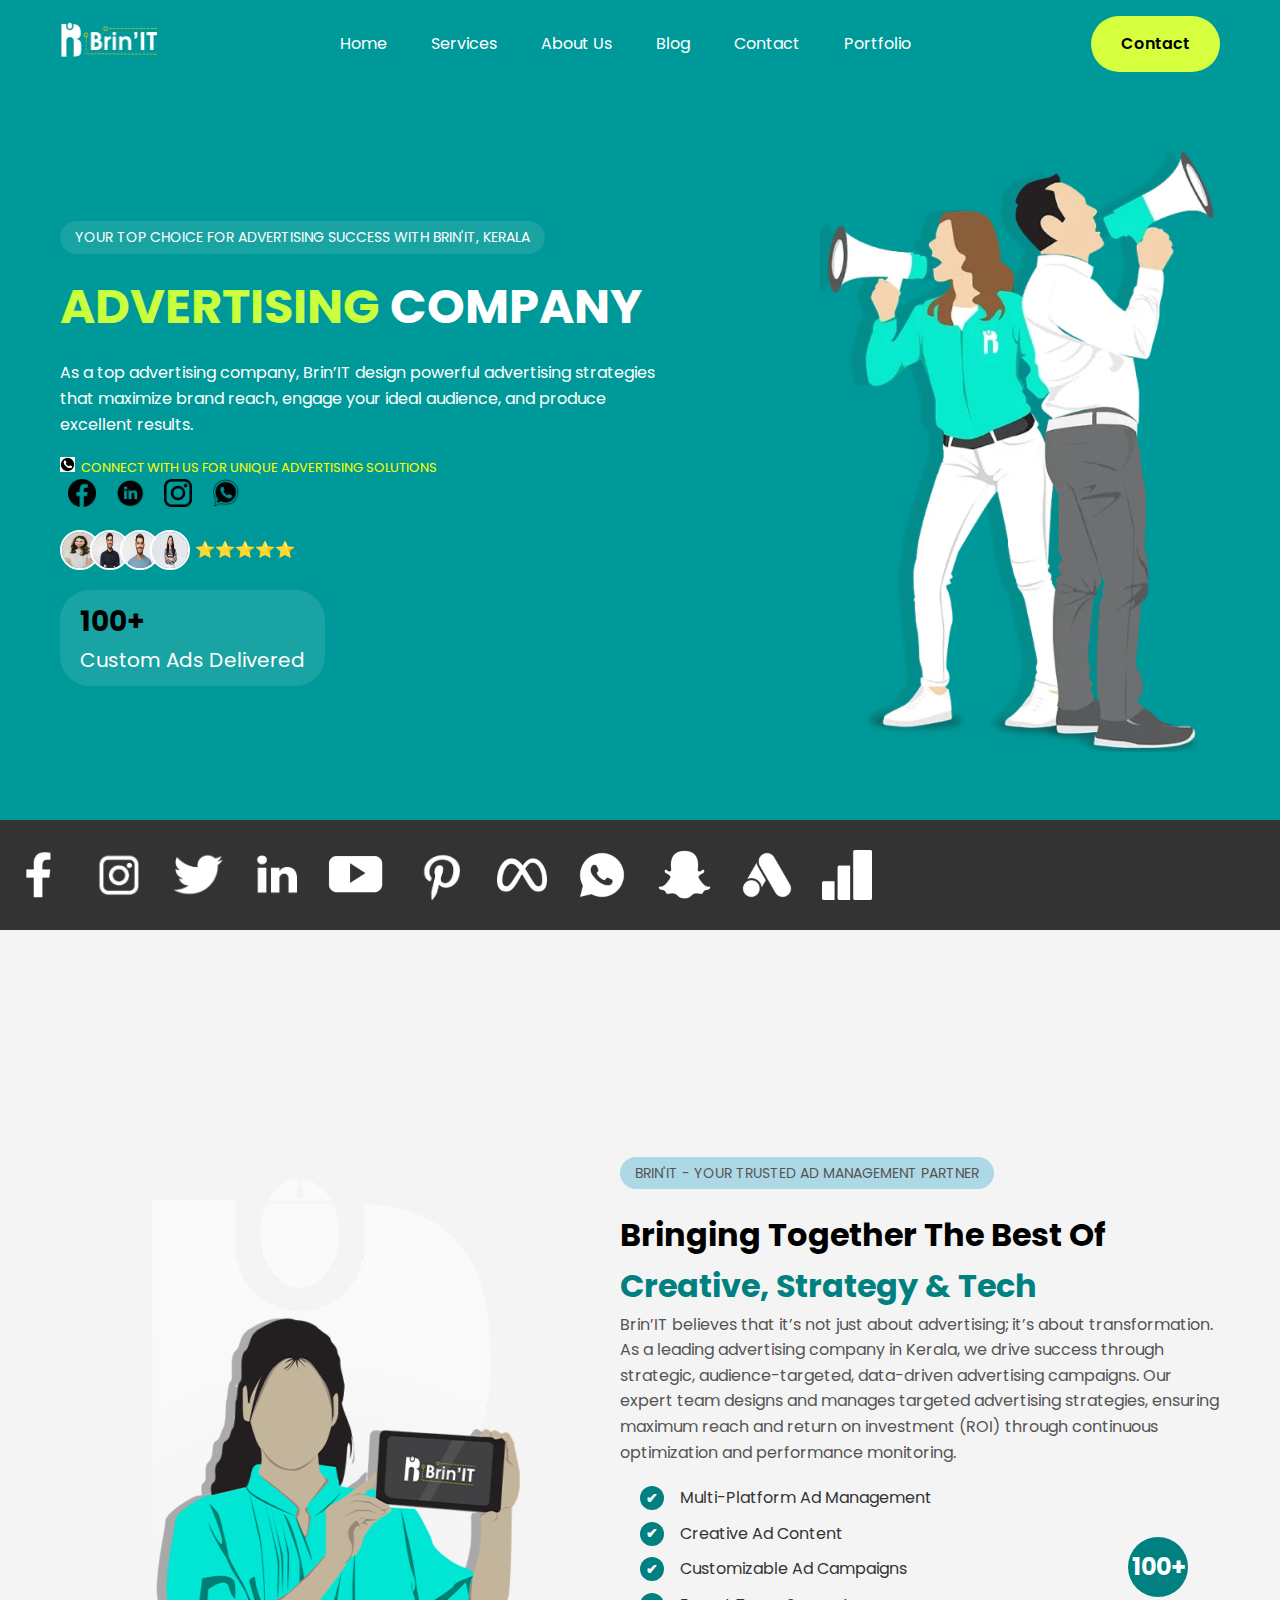
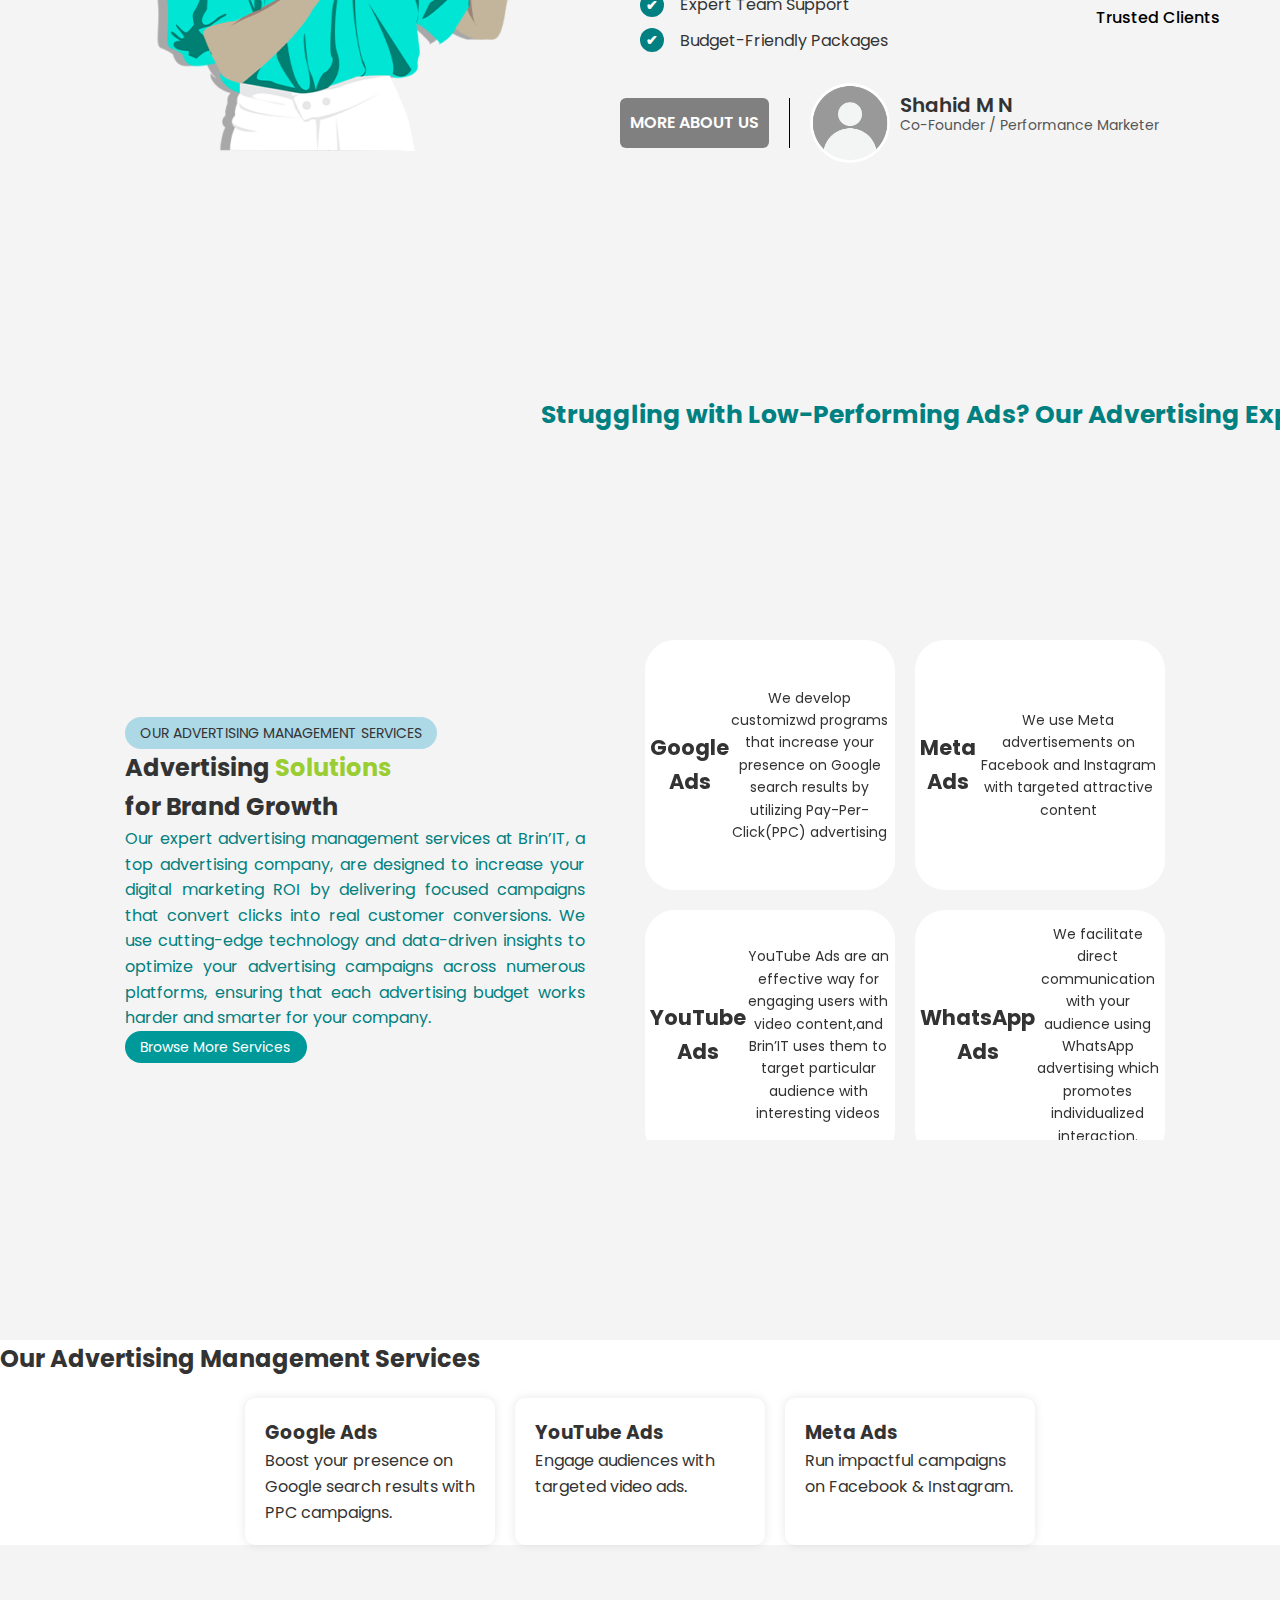
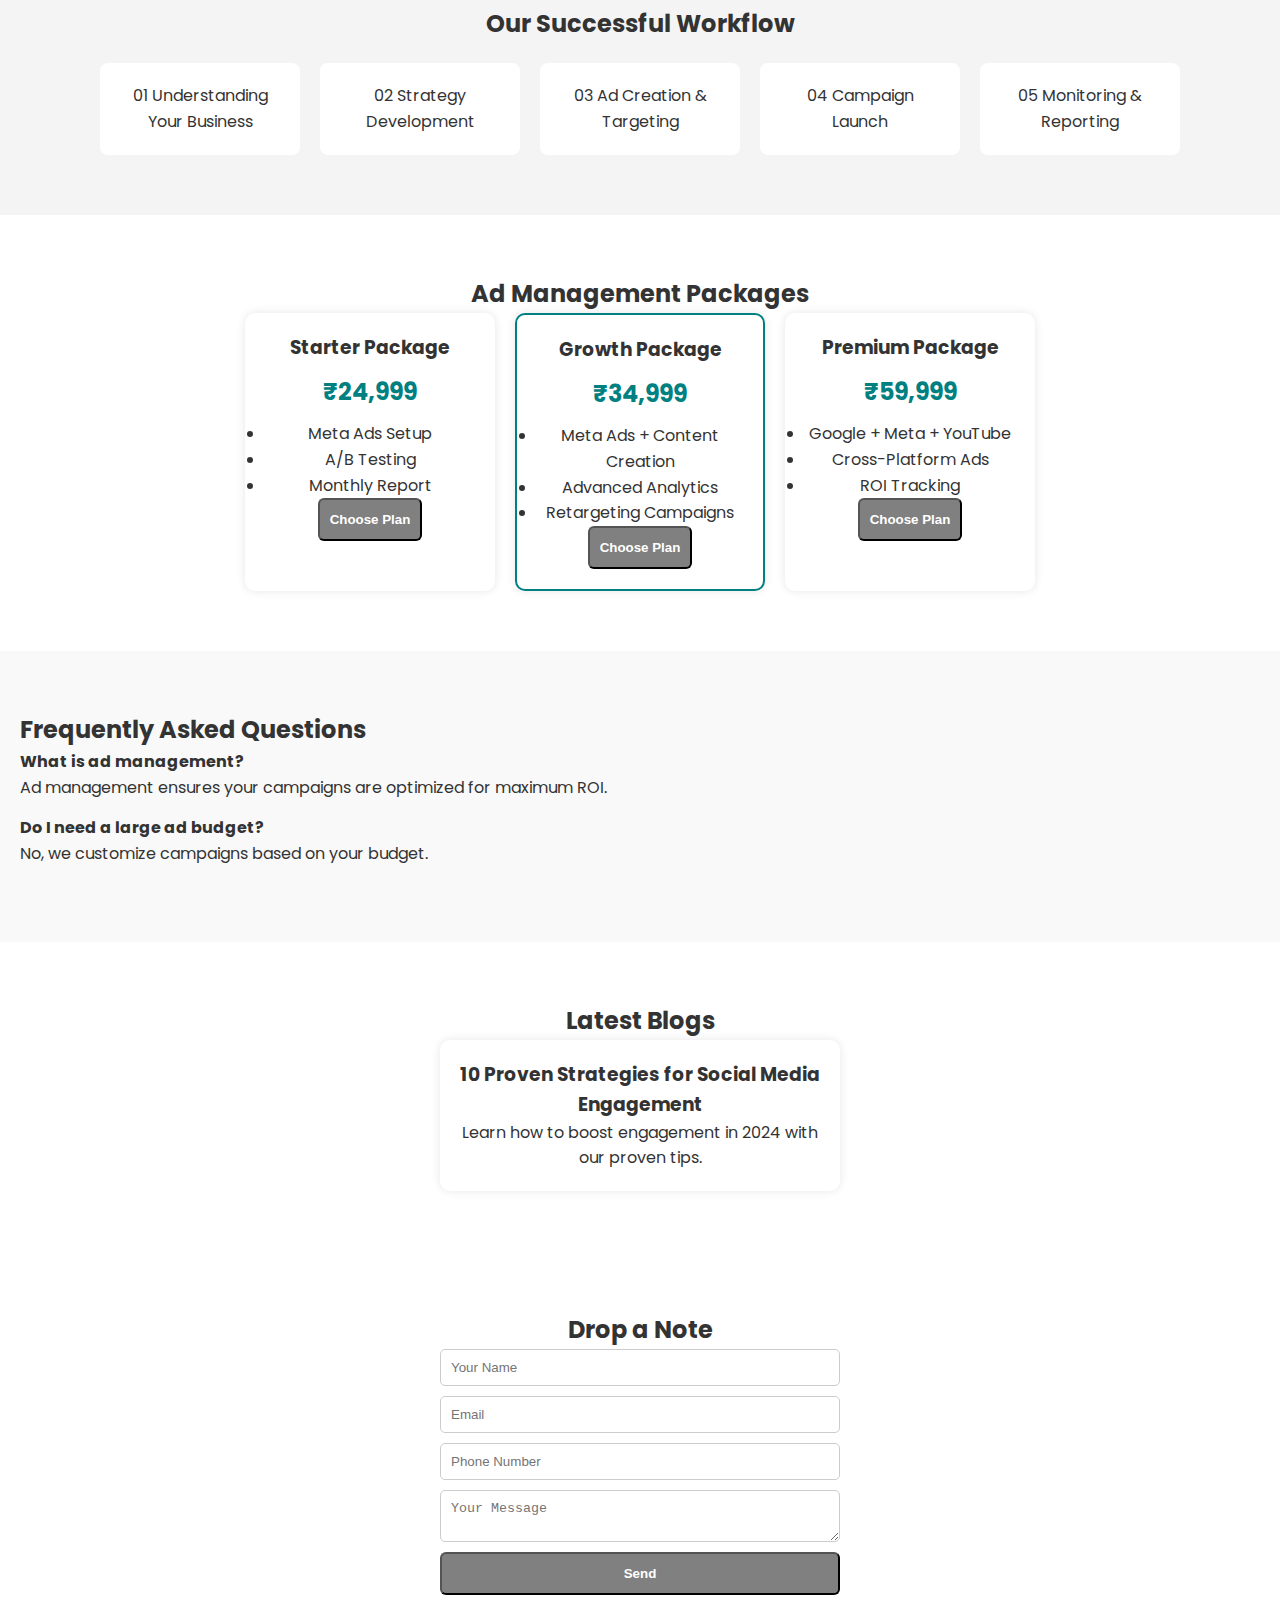
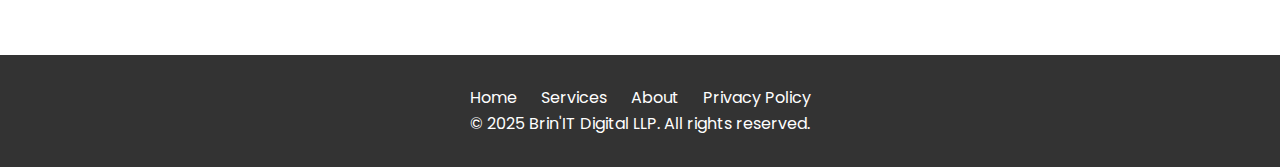
<file: index.html>
<!DOCTYPE html>
<html lang="en">
<head>
  <meta charset="UTF-8">
  <meta name="viewport" content="width=device-width, initial-scale=1.0">
  <title>Brin'IT - Top Advertising Company in Kerala</title>
  <link rel="stylesheet" href="add.css">
  <link href="https://fonts.googleapis.com/css2?family=Poppins:wght@300;400;600;700&display=swap" rel="stylesheet">
  <link rel="icon" href="images/site-icon.png">
</head>
<body>

  <!-- HEADER -->
<header class="header">
  <div class="logo">
    <img src="images/brinit.png" alt="BrinIT Logo">
  </div>
  <nav class="nav">
    <a href="#">Home</a>
    <a href="#">Services</a>
    <a href="#">About Us</a>
    <a href="#">Blog</a>
    <a href="#">Contact</a>
    <a href="#">Portfolio</a>
    </nav> <a href="#" class="btn-contact" style="color: black;">Contact</a>
</header>

<!-- HERO SECTION -->
<section class="hero">
  <div class="hero-content">
    <p class="sub-heading">YOUR TOP CHOICE FOR ADVERTISING SUCCESS WITH BRIN'IT, KERALA</p>
    <h1><span>ADVERTISING</span> COMPANY</h1>
    <p class="description">
      As a top advertising company, Brin’IT design powerful advertising strategies 
      that maximize brand reach, engage your ideal audience, and produce excellent results.
    </p>
<p class="phone"><img src="/images/phone.png" alt="phone-icon"  style="height: 15px;"> &nbsp;CONNECT WITH US FOR UNIQUE ADVERTISING SOLUTIONS</p>

    <div class="social-icons">
      <a href="#"><img src="images/facebook.png" alt="Facebook"></a>
      <a href="#"><img src="images/linkedin.png" alt="LinkedIn"></a>
      <a href="#"><img src="images/insta.png" alt="Instagram"></a>
      <a href="#"><img src="images/whatsapp.png" alt="WhatsApp"></a>
    </div>

    <div class="team">
      <img src="images/user1.jfif" alt="User">
      <img src="images/user2.jpg" alt="User">
      <img src="images/user3.jpg" alt="User">
      <img src="images/user4.jpg" alt="User">
      <p class="rating">⭐⭐⭐⭐⭐</p>
    </div>
  
  <div class="stats" >
    <span style="color: black;">100+</span>
    <p>Custom Ads Delivered</p>
  </div>
  </div>

  <div class="hero-image">
    <img src="images/banner.webp" alt="People with megaphones">
  </div>
</section>

<!-- MOVING ICONS SECTION -->
<section class="moving-icons">
  <div class="icons-slider">
    <div class="right-section10"></div>
    <img src="images/facebook.webp" alt="Facebook">
    <img src="images/Instagram.webp" alt="Instagram">
    <img src="images/Twitter.webp" alt="Twitter">
    <img src="images/linkedin.webp" alt="LinkedIn">
    <img src="images/you-tube.webp" alt="YouTube">
    <img src="images/pinterst.webp" alt="Pinterest">
     <img src="images/meta.webp" alt="meta">
     <img src="images/whatsapp.webp" alt="meta">
     <img src="images/snapchat.webp" alt="meta">
      <img src="images/google.webp" alt="meta">
       <img src="images/google-analytics.webp" alt="meta">
      
   
  </div>
</div>
</section> 


<!-- IMAGE + CONTENT SECTION -->
<section class="image-content">
  <div class="container">
    <!-- Left Side Image -->
    <div class="img-box">
      <img src="images/About-us.png" alt="Advertising Team">
    </div>

    <!-- Right Side Content -->
    <div class="content-box">
      <p  class="content">BRIN'IT - YOUR TRUSTED AD MANAGEMENT PARTNER</p>
      <h2>Bringing Together The Best Of </h2>
      <h2 class="content-box1">Creative, Strategy & Tech</h2>
      <p>
        Brin’IT believes that it’s not just about advertising; it’s about transformation. As a leading advertising company in Kerala, we drive success through strategic, audience-targeted, data-driven advertising campaigns. Our expert team designs and manages targeted advertising strategies, ensuring maximum reach and return on investment (ROI) through continuous optimization and performance monitoring. 
      </p>
<div class="list-with-btn">
  <ul class="custom-list">
    <li>Multi-Platform Ad Management</li>
    <li>Creative Ad Content</li>
   <li> Customizable Ad Campaigns</li>
    <li>Expert Team Support</li>
    <li>Budget-Friendly Packages</li>
  </ul>

  <!-- Rounded Button -->
   <div class="circle-btn-wrapper">
  <div class="circle-btn">
    <span>100+</span>
</div>
<h4 class="circle-text">Trusted Clients</h4>
</div>
</div>


 <div class="about-wrapper">
  <a href="#contact" class="btn-primary">MORE ABOUT US</a> 

  <div class="separator"></div>

  <div class="profile">
    <img src="images/profile.webp" alt="Profile Picture" class="profile-pic" />
    
    <div class="profile-info">
      <span class="profile-name">Shahid M N</span>
      <p class="profile-role">Co-Founder / Performance Marketer</p>
    </div>
  </div>
</div>
</div>
    </div>
  </div>
</section>





<!-- 
 <marquee behavior="scroll" direction="left" scrollamount="6" style="color:teal;  padding:10px;font-weight: bold;font-size: 25px;"  >
   Struggling with Low-Perfoming Ads? Our Advertising Experts Fix That!
</marquee> -->

<div class="right">
 <div class="right-section">
    <div class="marquee">
      Struggling with Low-Performing Ads? Our Advertising Experts Fix That!
    </div>
  </div>
  </div> 


<div class="flip">
<section class="flip-section">
  <div class="container">
    <!-- Left Content -->
    <div class="left-content">
      <p class="content0">OUR ADVERTISING MANAGEMENT SERVICES</p>
      <h2 >Advertising <span style="color:yellowgreen;" >Solutions</span>
</h2>
<h2>for Brand Growth</h2>
      <p style="text-align: justify; color:teal;">Our expert advertising management services at Brin’IT, a top advertising company, are designed to increase your digital marketing ROI by delivering focused campaigns that convert clicks into real customer conversions. We use cutting-edge technology and data-driven 
        insights to optimize your advertising campaigns across numerous platforms, ensuring that each advertising budget works 
        harder and smarter for your company.</p>
        <p class="content1" >Browse More Services</p>
    </div>

    <!-- Right Boxes -->
    <div class="right-boxes">
      <div class="flip-box">
        <div class="flip-box-inner">
          <div class="flip-box-front"><h2>Google Ads</h2>
            We develop customizwd programs that increase your presence
              on Google search results by utilizing Pay-Per-Click(PPC) advertising
            
          </div>
          <div class="flip-box-back"><h2>Google Ads</h2>We develop customizwd programs that increase your presence
              on Google search results by utilizing Pay-Per-Click(PPC) advertising
            </p></div>
        </div>
      </div>

      <div class="flip-box">
        <div class="flip-box-inner">
          <div class="flip-box-front"><h2>Meta Ads</h2>We use Meta advertisements on Facebook and Instagram with targeted attractive content</div>
          <div class="flip-box-back"><h2>Meta Ads</h2>We use Meta advertisements on Facebook and Instagram with targeted attractive content to increase brand visibility,drive conversions and generate leads</div>
        </div>
      </div>

      <div class="flip-box">
        <div class="flip-box-inner">

          <div class="flip-box-front"><h2>YouTube Ads</h2>YouTube Ads are an effective way for engaging users with video content,and Brin’IT uses them to target particular audience with interesting videos</div>
          <div class="flip-box-back"><h2>YouTube Ads</h2>YouTube Ads are an effective way for engaging users with video content,and Brin’IT uses them to target particular audience with interesting videos</div>
        </div>
      </div>

      <div class="flip-box">
        <div class="flip-box-inner">
          <div class="flip-box-front"><h2>WhatsApp Ads</h2>We facilitate direct communication with your audience using WhatsApp advertising which promotes individualized interaction.</div>
          <div class="flip-box-back"><h2>WhatsApp Ads</h2>We facilitate direct communication with your audience using WhatsApp advertising which promotes individualized interaction.</div>
        </div>
      </div>
<div class="flip-box">
        <div class="flip-box-inner">
          <div class="flip-box-front"><h2>PPC Advertising</h2>PPC guarantees that your budget is used effectively because you only pay when someone clicks on your advertisement.We create data-driven PPC campaigns.</div>
          <div class="flip-box-back"><h2>PPC Advertising</h2>PPC guarantees that your budget is used effectively because you only pay when someone clicks on your advertisement.We create data-driven PPC campaigns.</div>
        </div>
      </div>

      <div class="flip-box">
        <div class="flip-box-inner">
          <div class="flip-box-front"><h2>Ad Copy and Creative Design</h2>To attract your audience and increase conversions across all platforms,we ceate engaging languages and appealing images.</div>
          <div class="flip-box-back"><h2>Ad Copy and Creative Design</h2>To attract your audience and increase conversions across all platforms,we ceate engaging languages and appealing images.</div>
        </div>
      </div>

      
      <div class="flip-box">
        <div class="flip-box-inner">
          <div class="flip-box-front"><h2>Likedin Ads</h2>We use Linkedin Ads to connect with professionals,improve brand authority and produce high-qaulity B2B leads via customized campaings.</div>
          <div class="flip-box-back"><h2>Likedin Ads</h2>We use Linkedin Ads to connect with professionals,improve brand authority and produce high-qaulity B2B leads via customized campaings.</div>
        </div>
      </div>

      
      <div class="flip-box">
        <div class="flip-box-inner">
          <div class="flip-box-front"><h2>Display Advertising & Banner Ads</h2>Brin’IT dsigns attractive display and banner ads to increase visibility for brands,generate conversions, and convey clear, effective messages.</div>
          <div class="flip-box-back"><h2>Display Advertising & Banner Ads</h2>Brin’IT dsigns attractive display and banner ads to increase visibility for brands,generate conversions, and convey clear, effective messages.</div>
      </div>

</section>
</div>

<!-- next section -->

<!-- MAIN HEAD SECTION: BRANDS WE WORK WITH -->

 <!-- <div class="right">

<section class="brands-section container">
  <div class="brands-logos">
    <h2 style="color:teal">Center Content</h2>
    <p>Brin’IT, Kerala’s No.1 advertising company, is trusted by top brands to deliver amazing results. From expanding reach to creating authentic connections, we prioritize our clients’ success every step of the way. Become part of our growing network of satisfied clients and use our powerful advertising solutions!.</p>
  </div>

  <div class="right-section">
    <div class="marquee">
      Struggling with Low-Performing Ads? Our Advertising Experts Fix That!
    </div>
  </div>
</section>
</div> -->







<div>
  <!-- SERVICES -->
  <section id="services" class="services">
    <h2>Our Advertising Management Services</h2>
    <div class="service-grid">
      <div class="service-box">
        <h3>Google Ads</h3>
        <p>Boost your presence on Google search results with PPC campaigns.</p>
      </div>
      <div class="service-box">
        <h3>YouTube Ads</h3>
        <p>Engage audiences with targeted video ads.</p>
      </div>
      <div class="service-box">
        <h3>Meta Ads</h3>
        <p>Run impactful campaigns on Facebook & Instagram.</p>
      </div>
    </div>
  </section>
  </div>
  

  <!-- WORKFLOW -->
  <section id="workflow" class="workflow">
    <h2>Our Successful Workflow</h2>
    <div class="steps">
      <div class="step"><span>01</span> Understanding Your Business</div>
      <div class="step"><span>02</span> Strategy Development</div>
      <div class="step"><span>03</span> Ad Creation & Targeting</div>
      <div class="step"><span>04</span> Campaign Launch</div>
      <div class="step"><span>05</span> Monitoring & Reporting</div>
    </div>
  </section>

  <!-- PRICING -->
  <section id="pricing" class="pricing">
    <h2>Ad Management Packages</h2>
    <div class="pricing-grid">
      <div class="plan">
        <h3>Starter Package</h3>
        <p class="price">₹24,999</p>
        <ul>
          <li>Meta Ads Setup</li>
          <li>A/B Testing</li>
          <li>Monthly Report</li>
        </ul>
        <button class="btn-primary">Choose Plan</button>
      </div>
      <div class="plan featured">
        <h3>Growth Package</h3>
        <p class="price">₹34,999</p>
        <ul>
          <li>Meta Ads + Content Creation</li>
          <li>Advanced Analytics</li>
          <li>Retargeting Campaigns</li>
        </ul>
        <button class="btn-primary">Choose Plan</button>
      </div>
      <div class="plan">
        <h3>Premium Package</h3>
        <p class="price">₹59,999</p>
        <ul>
          <li>Google + Meta + YouTube</li>
          <li>Cross-Platform Ads</li>
          <li>ROI Tracking</li>
        </ul>
        <button class="btn-primary">Choose Plan</button>
      </div>
    </div>
  </section>

  <!-- FAQ -->
  <section id="faq" class="faq">
    <h2>Frequently Asked Questions</h2>
    <div class="faq-item">
      <h4>What is ad management?</h4>
      <p>Ad management ensures your campaigns are optimized for maximum ROI.</p>
    </div>
    <div class="faq-item">
      <h4>Do I need a large ad budget?</h4>
      <p>No, we customize campaigns based on your budget.</p>
    </div>
  </section>

  <!-- BLOG -->
  <section class="blog">
    <h2>Latest Blogs</h2>
    <div class="blog-grid">
      <div class="blog-card">
        <h3>10 Proven Strategies for Social Media Engagement</h3>
        <p>Learn how to boost engagement in 2024 with our proven tips.</p>
      </div>
    </div>
  </section>

  <!-- CONTACT -->
  <section id="contact" class="contact">
    <h2>Drop a Note</h2>
    <form>
      <input type="text" placeholder="Your Name" required>
      <input type="email" placeholder="Email" required>
      <input type="text" placeholder="Phone Number">
      <textarea placeholder="Your Message"></textarea>
      <button type="submit" class="btn-primary">Send</button>
    </form>
  </section>

  <!-- FOOTER -->
  <footer class="footer">
    <div class="footer-links">
      <a href="#">Home</a>
      <a href="#">Services</a>
      <a href="#">About</a>
      <a href="#">Privacy Policy</a>
    </div>
    <p>© 2025 Brin'IT Digital LLP. All rights reserved.</p>
  </footer>

</body>
</html>
</file>
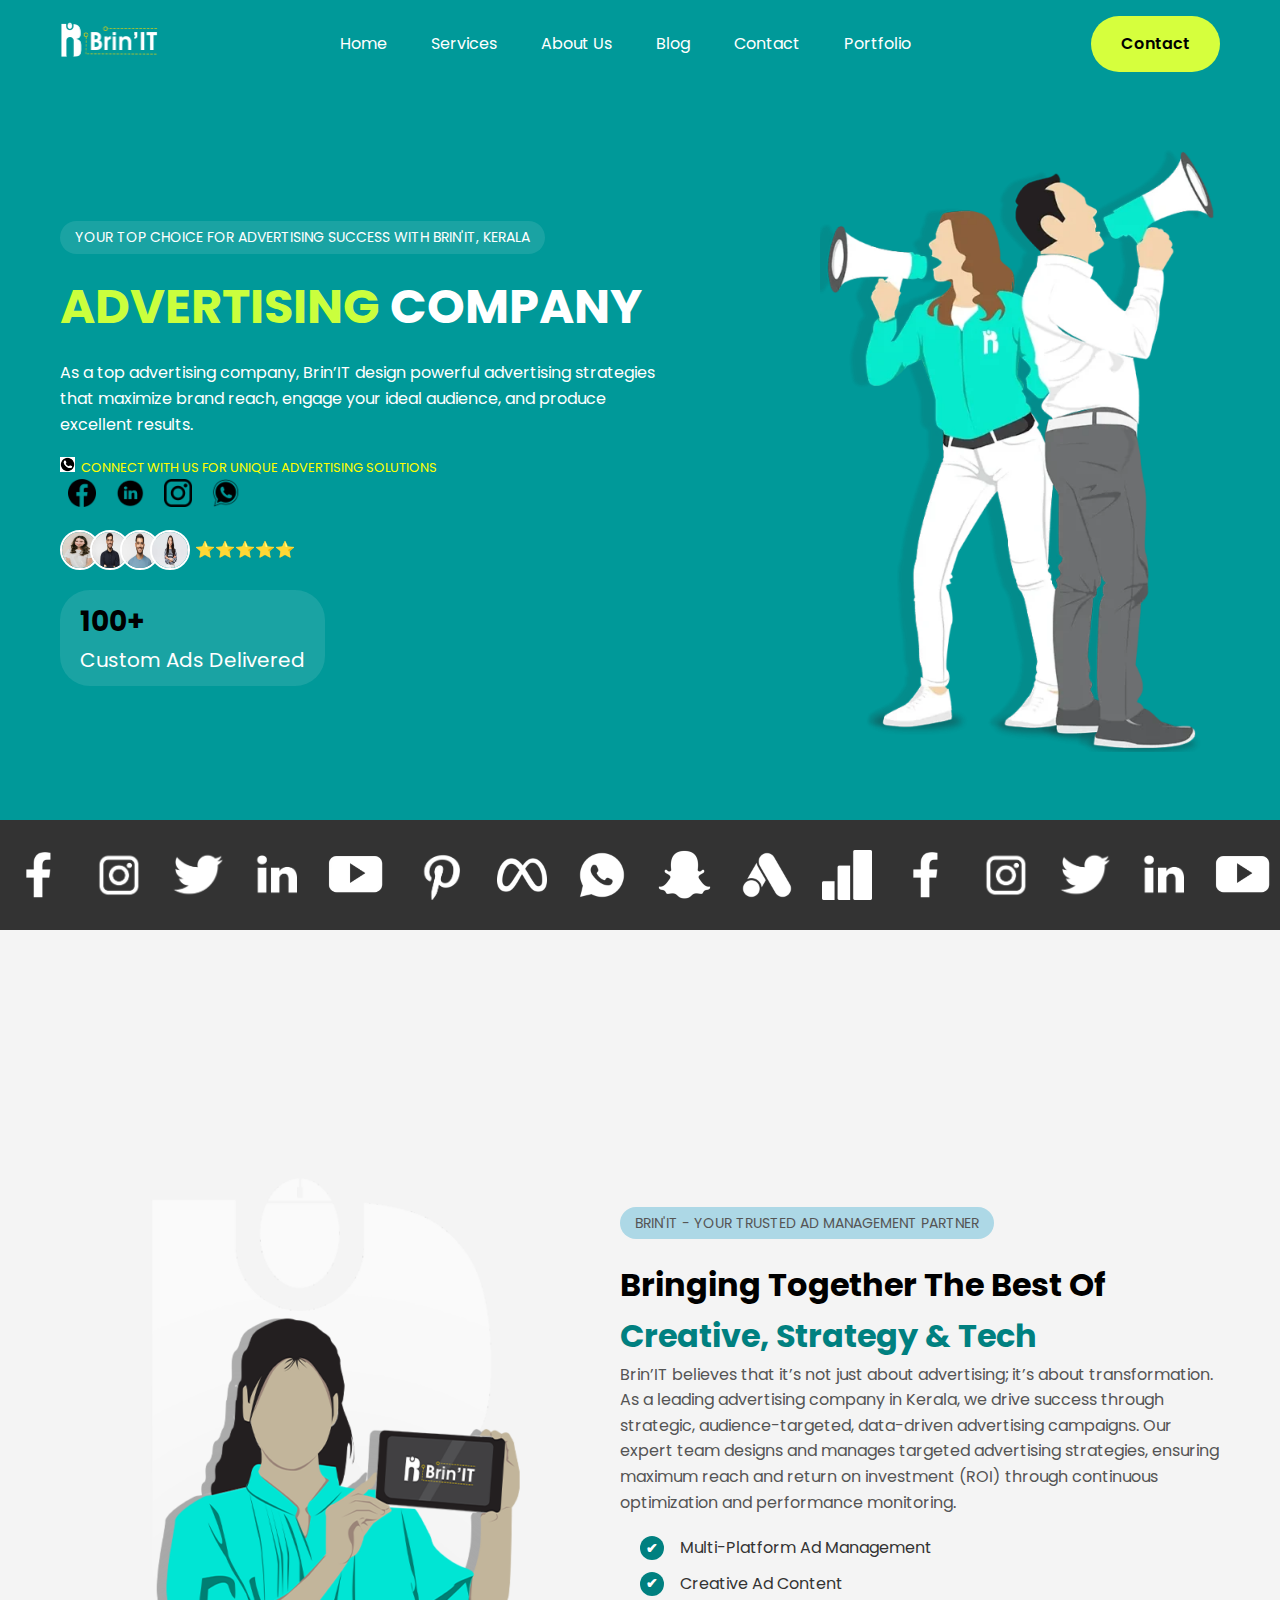
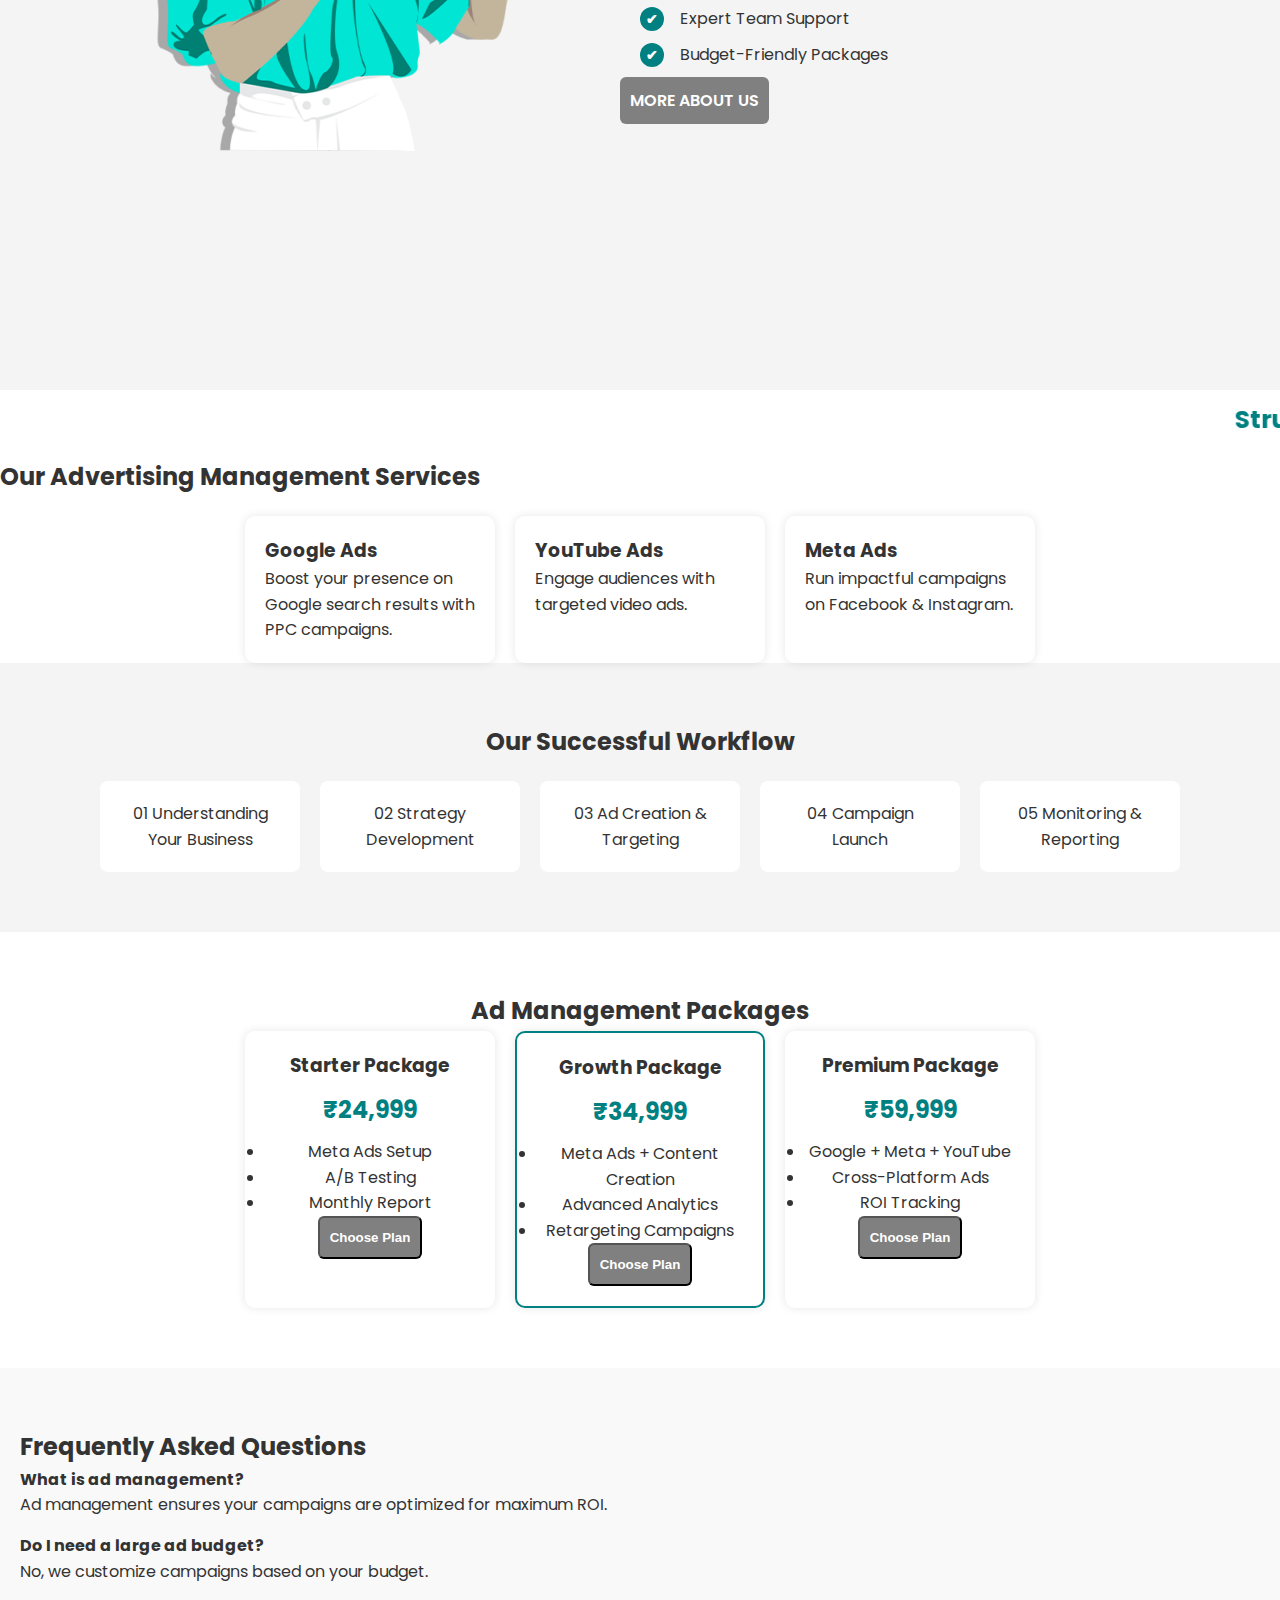
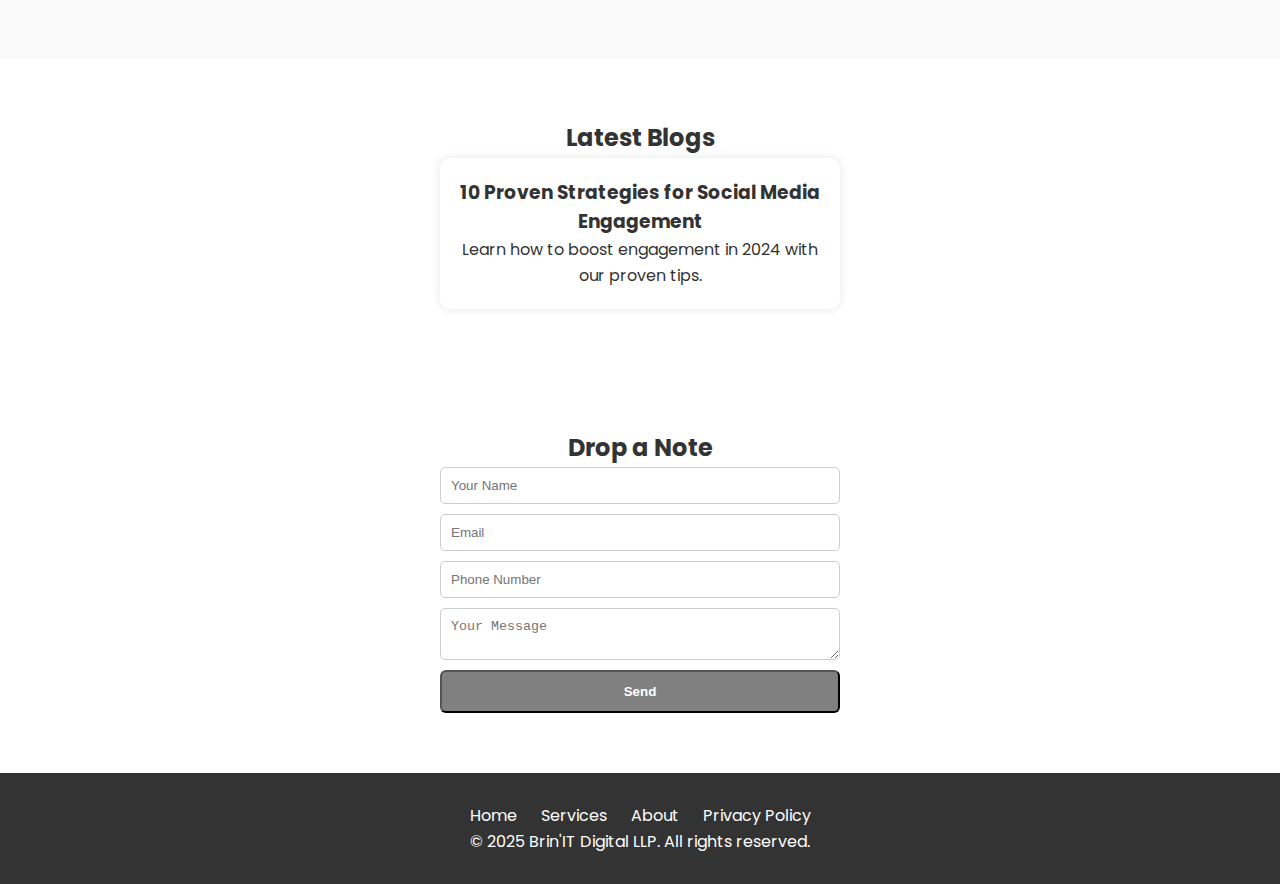
<file: ad-management.html>
<!DOCTYPE html>
<html lang="en">
<head>
  <meta charset="UTF-8">
  <meta name="viewport" content="width=device-width, initial-scale=1.0">
  <title>Brin'IT - Top Advertising Company in Kerala</title>
  <link rel="stylesheet" href="add.css">
  <link href="https://fonts.googleapis.com/css2?family=Poppins:wght@300;400;600;700&display=swap" rel="stylesheet">
  <link rel="icon" href="images/site-icon.png">
</head>
<body>

  <!-- HEADER -->
<header class="header">
  <div class="logo">
    <img src="images/brinit.png" alt="BrinIT Logo">
  </div>
  <nav class="nav">
    <a href="#">Home</a>
    <a href="#">Services</a>
    <a href="#">About Us</a>
    <a href="#">Blog</a>
    <a href="#">Contact</a>
    <a href="#">Portfolio</a>
    </nav> <a href="#" class="btn-contact" style="color: black;">Contact</a>
</header>

<!-- HERO SECTION -->
<section class="hero">
  <div class="hero-content">
    <p class="sub-heading">YOUR TOP CHOICE FOR ADVERTISING SUCCESS WITH BRIN'IT, KERALA</p>
    <h1><span>ADVERTISING</span> COMPANY</h1>
    <p class="description">
      As a top advertising company, Brin’IT design powerful advertising strategies 
      that maximize brand reach, engage your ideal audience, and produce excellent results.
    </p>
<p class="phone"><img src="/images/phone.png" alt="phone-icon"  style="height: 15px;"> &nbsp;CONNECT WITH US FOR UNIQUE ADVERTISING SOLUTIONS</p>

    <div class="social-icons">
      <a href="#"><img src="images/facebook.png" alt="Facebook"></a>
      <a href="#"><img src="images/linkedin.png" alt="LinkedIn"></a>
      <a href="#"><img src="images/insta.png" alt="Instagram"></a>
      <a href="#"><img src="images/whatsapp.png" alt="WhatsApp"></a>
    </div>

    <div class="team">
      <img src="images/user1.jfif" alt="User">
      <img src="images/user2.jpg" alt="User">
      <img src="images/user3.jpg" alt="User">
      <img src="images/user4.jpg" alt="User">
      <p class="rating">⭐⭐⭐⭐⭐</p>
    </div>
  
  <div class="stats" >
    <span style="color: black;">100+</span>
    <p>Custom Ads Delivered</p>
  </div>
  </div>

  <div class="hero-image">
    <img src="images/banner.webp" alt="People with megaphones">
  </div>
</section>

<!-- MOVING ICONS SECTION -->
<section class="moving-icons">
  <div class="icons-slider">
    <img src="images/facebook.webp" alt="Facebook">
    <img src="images/Instagram.webp" alt="Instagram">
    <img src="images/Twitter.webp" alt="Twitter">
    <img src="images/linkedin.webp" alt="LinkedIn">
    <img src="images/you-tube.webp" alt="YouTube">
    <img src="images/pinterst.webp" alt="Pinterest">
     <img src="images/meta.webp" alt="meta">
     <img src="images/whatsapp.webp" alt="meta">
     <img src="images/snapchat.webp" alt="meta">
      <img src="images/google.webp" alt="meta">
       <img src="images/google-analytics.webp" alt="meta">
      
    <!-- duplicate for smooth loop -->
    <img src="images/facebook.webp" alt="Facebook">
    <img src="images/Instagram.webp" alt="Instagram">
    <img src="images/Twitter.webp" alt="Twitter">
    <img src="images/linkedin.webp" alt="LinkedIn">
    <img src="images/you-tube.webp" alt="YouTube">
    <img src="images/pinterst.webp" alt="Pinterest">
     <img src="images/meta.webp" alt="meta">
     <img src="images/whatsapp.webp" alt="meta">
     <img src="images/snapchat.webp" alt="meta">
      <img src="images/google.webp" alt="meta">
        <img src="images/google-analytics.webp" alt="meta">
      
  </div>
</section> 


<!-- IMAGE + CONTENT SECTION -->
<section class="image-content">
  <div class="container">
    <!-- Left Side Image -->
    <div class="img-box">
      <img src="images/About-us.png" alt="Advertising Team">
    </div>

    <!-- Right Side Content -->
    <div class="content-box">
      <p  class="content">BRIN'IT - YOUR TRUSTED AD MANAGEMENT PARTNER</p>
      <h2>Bringing Together The Best Of </h2>
      <h2 class="content-box1">Creative, Strategy & Tech</h2>
      <p>
        Brin’IT believes that it’s not just about advertising; it’s about transformation. As a leading advertising company in Kerala, we drive success through strategic, audience-targeted, data-driven advertising campaigns. Our expert team designs and manages targeted advertising strategies, ensuring maximum reach and return on investment (ROI) through continuous optimization and performance monitoring. 
      </p>
<ul class="custom-list">
  <li>Multi-Platform Ad Management</li>
  <li>Creative Ad Content</li>
  <li>Expert Team Support</li>
  <li>Budget-Friendly Packages</li>
</ul>

  
      <a href="#contact" class="btn-primary">MORE ABOUT US</a>
    </div>
  </div>
</section>

<marquee behavior="scroll" direction="left" scrollamount="6" style="color:teal;  padding:10px;font-weight: bold;font-size: 25px;" >
   Struggling with Low-Perfoming Ads? Our Advertising Experts Fix That!
</marquee>





  <!-- SERVICES -->
  <section id="services" class="services">
    <h2>Our Advertising Management Services</h2>
    <div class="service-grid">
      <div class="service-box">
        <h3>Google Ads</h3>
        <p>Boost your presence on Google search results with PPC campaigns.</p>
      </div>
      <div class="service-box">
        <h3>YouTube Ads</h3>
        <p>Engage audiences with targeted video ads.</p>
      </div>
      <div class="service-box">
        <h3>Meta Ads</h3>
        <p>Run impactful campaigns on Facebook & Instagram.</p>
      </div>
    </div>
  </section>

  <!-- WORKFLOW -->
  <section id="workflow" class="workflow">
    <h2>Our Successful Workflow</h2>
    <div class="steps">
      <div class="step"><span>01</span> Understanding Your Business</div>
      <div class="step"><span>02</span> Strategy Development</div>
      <div class="step"><span>03</span> Ad Creation & Targeting</div>
      <div class="step"><span>04</span> Campaign Launch</div>
      <div class="step"><span>05</span> Monitoring & Reporting</div>
    </div>
  </section>

  <!-- PRICING -->
  <section id="pricing" class="pricing">
    <h2>Ad Management Packages</h2>
    <div class="pricing-grid">
      <div class="plan">
        <h3>Starter Package</h3>
        <p class="price">₹24,999</p>
        <ul>
          <li>Meta Ads Setup</li>
          <li>A/B Testing</li>
          <li>Monthly Report</li>
        </ul>
        <button class="btn-primary">Choose Plan</button>
      </div>
      <div class="plan featured">
        <h3>Growth Package</h3>
        <p class="price">₹34,999</p>
        <ul>
          <li>Meta Ads + Content Creation</li>
          <li>Advanced Analytics</li>
          <li>Retargeting Campaigns</li>
        </ul>
        <button class="btn-primary">Choose Plan</button>
      </div>
      <div class="plan">
        <h3>Premium Package</h3>
        <p class="price">₹59,999</p>
        <ul>
          <li>Google + Meta + YouTube</li>
          <li>Cross-Platform Ads</li>
          <li>ROI Tracking</li>
        </ul>
        <button class="btn-primary">Choose Plan</button>
      </div>
    </div>
  </section>

  <!-- FAQ -->
  <section id="faq" class="faq">
    <h2>Frequently Asked Questions</h2>
    <div class="faq-item">
      <h4>What is ad management?</h4>
      <p>Ad management ensures your campaigns are optimized for maximum ROI.</p>
    </div>
    <div class="faq-item">
      <h4>Do I need a large ad budget?</h4>
      <p>No, we customize campaigns based on your budget.</p>
    </div>
  </section>

  <!-- BLOG -->
  <section class="blog">
    <h2>Latest Blogs</h2>
    <div class="blog-grid">
      <div class="blog-card">
        <h3>10 Proven Strategies for Social Media Engagement</h3>
        <p>Learn how to boost engagement in 2024 with our proven tips.</p>
      </div>
    </div>
  </section>

  <!-- CONTACT -->
  <section id="contact" class="contact">
    <h2>Drop a Note</h2>
    <form>
      <input type="text" placeholder="Your Name" required>
      <input type="email" placeholder="Email" required>
      <input type="text" placeholder="Phone Number">
      <textarea placeholder="Your Message"></textarea>
      <button type="submit" class="btn-primary">Send</button>
    </form>
  </section>

  <!-- FOOTER -->
  <footer class="footer">
    <div class="footer-links">
      <a href="#">Home</a>
      <a href="#">Services</a>
      <a href="#">About</a>
      <a href="#">Privacy Policy</a>
    </div>
    <p>© 2025 Brin'IT Digital LLP. All rights reserved.</p>
  </footer>

</body>
</html>
</file>
<file: add.css>
/* Reset */
* { margin: 0; padding: 0; box-sizing: border-box; }
body { font-family: 'Poppins', sans-serif; line-height: 1.6; color: #333; }
a { text-decoration: none; color: inherit; }

/* HEADER */
.header {
  display: flex;
  justify-content: space-between;
  align-items: center;
  padding: 15px 60px;
  background: #009999;
  
}
.header img {
  height: 50px;
}
.nav a  {
  margin: 0 20px;
  font-weight: 100px;
  color: white;
  transition: color 0.2s;
}
.nav a:hover {
  color: #d6ff3d;
}
.btn-contact {
  background: #d6ff3d;
  padding: 15px 30px;
  border-radius: 100px;
  font-weight: 600;
}

/* HERO */
.hero {
  display: flex;
  align-items: center;
  justify-content: space-between;
  padding: 60px;
  background: #009999 ;
  color: #fff;
}
.hero-content {
  max-width: 600px;
}
.sub-heading {
  background: rgba(255,255,255,0.1);
  display: inline-block;
  padding: 5px 15px;
  font-size: 14px;
  border-radius: 20px;
}
.hero h1 {
  font-size: 3rem;
  margin: 15px 0;
}
.hero h1 span {
  color: #caff3d;
  
}
.description {
  margin-bottom: 20px;
}
.social-icons a img {
  width: 28px;
  margin: 0 8px;
}
.team {
  display: flex;
  align-items: center;
  margin-top: 15px;
}
.team img {
  width: 40px;
  height: 40px;
  border-radius: 50%;
  margin-right: -10px;
  border: 2px solid#fff;
}
.rating {
  margin-left: 15px;
}
.stats {
  margin-top: 20px;
  font-size: 20px;
  background: rgba(255,255,255,0.1);
  display: inline-block;
  padding: 10px 20px;
  border-radius: 30px;
  
 

}
.stats span {
  font-weight: bold;
  font-size: 28px;
  display: block;
}
.hero-image img {
  width: 400px;
  max-width: 100%;
}

/* phone */
.phone {
 font-size: small;
  color:yellow
}

/* Moving Icons Section */

.right-section0{
  width: 1000px; /* adjust width as needed */
  height: 50px;
  overflow: hidden;
  position: relative;
}

.moving-icons {
  background:#333;
  padding: 30px 0;
  overflow: hidden;
  position: relative;
}

.icons-slider {
  display: flex;
  width: max-content;
  animation: scroll 20s linear infinite;
}

.icons-slider img {
  height: 50px;
  margin: 0 15px;
  filter: grayscale(100%);
  transition: filter 0.3s ease;
}

.icons-slider img:hover {
  filter: grayscale(0%);
}

@keyframes scroll {
  0%   { transform: translateX(0); }
  100% { transform: translateX(-50%); }
}

/* IMAGE + CONTENT SECTION */

.content{
 background:lightblue;
  display: inline-block;
  padding: 5px 15px;
  font-size: 14px;
  border-radius: 20px;
}
.image-content {
  padding: 80px 60px;
background-color:#f4f4f4;

}

.image-content .container {
  display: flex;
  align-items: center;
  justify-content: space-between;
  gap: 40px;
  max-width: 1200px;
  margin: auto;
}

.img-box img {
  width: 100%;
  max-width: 500px;
  
  align-content: center;
}

.content-box {
  max-width: 600px;
}

.content-box h2 {
  font-size: 2rem;
  color: black;
  
}
.content-box h2.content-box1 {

color: teal;
}

.content-box p {
  margin-bottom: 20px;
  color: #555;
}

.content-box ul {
  list-style: none;
  margin-bottom: 20px;
}

.content-box ul li {
  margin-bottom: 10px;
  font-size: 16px;
}

.btn-primary {
  background:gray;
  color: #fff;
  padding: 12px 10px;
  border-radius: 6px;
  text-decoration: none;
  font-weight: 600;
  transition: background 0.3s;
}

.btn-primary:hover {
  background: #006666;
}


.custom-list {
  list-style: none; 
  padding: 0;
  margin: 0;
}

.custom-list li {
  position: relative;
  padding-left: 40px;   
  margin-bottom: 15px;
  font-size: 18px;
  color: #333;
}

.custom-list li::before {
  content: "✔";                   
  position: absolute;
  left: 0;
  top: 50%;
  transform: translateY(-50%);      
  background: teal;                 
  color: white;                    
  width: 24px;
  height: 24px;
  border-radius: 50%;               
  display: flex;
  align-items: center;
  justify-content: center;
  font-size: 14px;
  font-weight: bold;
}



 /* Wrapper: makes list and button side by side */
.list-with-btn {
  display: flex;
  align-items: center;
  justify-content: space-between; /* keeps list left, button right */
  gap: 20px;
}

/* Custom list */
.custom-list {
  margin: 0;
  padding-left: 20px;
}
.circle-btn-wrapper {
  display: flex;
  flex-direction: column;
  align-items: center; /* center text below button */
  gap: 8px; /* spacing between button and text */
}

/* Circular button */
.circle-btn {
  width: 60px;
  height: 60px;
  border-radius: 50%;
  background-color: teal;   /* button color */
  display: flex;
  align-items: center;
  justify-content: center;
  color: #fff;              /* text/icon color */
  font-size: 24px;
  font-weight: bold;
  cursor: pointer;
  position: relative;
  
  /* Pulse animation */
  animation: pulse 1.5s infinite;
  box-shadow: 0 0 0 0 rgba(0, 128, 128, 0.6);
}

/* Pulse Effect */
@keyframes pulse {
  0% {
    transform: scale(1);
    box-shadow: 0 0 0 0 rgba(74, 77, 77, 0.6);
  }
  70% {
    transform: scale(1.05);
    box-shadow: 0 0 0 20px rgba(123, 124, 121, 0);
  }
  100% {
    transform: scale(1);
    box-shadow: 0 0 0 0 rgba(0, 128, 128, 0);
  }
}
.circle-text {
  font-size: 16px;
  font-weight: 500;
  color: black;
  margin: 0;
  
}

/* Flex wrapper for button + profile */
.about-wrapper {
  display: flex;
  align-items: center;
  gap: 20px; /* space around items */
}

/* Separator line */
.separator {
  width: 1px;
  height: 50px;       
  background-color:black; 
}

/* Profile block */
.profile {
  display: flex;
  align-items: center;
  gap: 10px;
}

/* Profile picture */
.profile-pic {
  width: 80px;
  height: 80px;
  border-radius: 50%;
  object-fit: cover;
}

/* Profile text */
.profile-info {
  display: flex;
  flex-direction: column;
  line-height: 1.2;
}

.profile-name {
  font-weight: 600;
  color: #333;
  font-size: 20px;
}

.profile-role {
  margin: 0;
  font-size: 14px;
  color: #555;
}




/* Right section with marquee */

.right{
background-color:#f4f4f4;
}
/* Right section with marquee */
.right-section {
  width:2000px; 
  height: 50px;
  overflow: hidden;
  position: relative;
}  

/* Marquee text */
 .marquee {
  position: absolute;
  left: 50%;
  top: 50%;
  transform: translate(-50%, -50%);
  white-space: nowrap;
  font-size: 25px;
  font-weight: bold;
  color: teal;
  animation: scroll-left 15s linear infinite;
} 

@keyframes scroll-left {
  0% {
    left: 50%;
    transform: translateX(-50%) translateY(-50%);
  }
  100% {
    left: -100%;
    transform: translateX(0) translateY(-50%);
  }
}



/* content */
.flip{
background-color:#f4f4f4;
}
.content0{
 background:lightblue;
  display: inline-block;
  padding: 5px 15px;
  font-size: 14px;
  border-radius: 20px;
  margin-right: 150px; 
  width: max-content;

}
.content1{
  background: #009999;
  display: block;
  padding: 5px 15px;
  font-size: 14px;
  border-radius: 20px;
  color: white;
  margin-right: 278px;      
  
}

/* flip boxes..... */
.flip-section .container {
  display: flex;
  justify-content: center;   
  align-items: center;        
  gap: 40px;                  
  flex-wrap: wrap;            
}

.left-content {
  flex: 1;
  max-width: 500px;
  padding: 20px;
  display: flex;
  flex-direction: column;
  align-items: justify;
  justify-content: justify;
  text-align: justify;
}

.right-boxes {
  display: grid;
  grid-template-columns: repeat(2, 1fr);
  gap: 20px;
  max-height: 500px;
  overflow-y: auto;
  padding-right: 10px;
  scroll-snap-type: y mandatory;
}



.right-boxes::-webkit-scrollbar {
  display: none;                  
}


.flip-box {
  width: 250px;
  height: 250px;
  perspective: 1200px;
  position: relative;
}



flip-box {
  width: 100px;
  height: 100px;
  perspective: 1000px;
 
} 


.flip-box-inner {
  position: relative;
  width: 100%;
  height: 100%;
  transition: transform 0.8s ease;
  transform-style: preserve-3d;
 
}


.flip-box:hover .flip-box-inner {
  transform: rotateY(180deg);
  
}

.flip-box-front, .flip-box-back {
  position: absolute;
  width: 100%;
  height: 100%; 
  border-radius: 30px;
  backface-visibility: hidden;
  display: flex;
  justify-content: center;
  align-items: center;
   background-color: white; 
  /* border: 1px solid #ccc; */
  padding: 5px;
  text-align: center;        /* Center text */
  word-wrap: break-word;     /* Wrap long words */
  overflow: hidden;          /* Hide overflowing content */
  font-size: 14px;           /* Fit text nicely inside */
  /* box-shadow: 0 4px 8px rgba(0,0,0,0.1); */
   

}


/* Empty boxes (no content) */
.flip-box-front::after,
.flip-box-back::after {
  content: "";
}

.flip-box-back {
  transform: rotateY(180deg);
}


.flip-box-front span,
.flip-box-back span {
  display: inline-block;
  font-size: clamp(10px, 2vw, 16px); /* Text shrinks when box shrinks */
}


/* next section */

.container {
  display: flex;
  justify-content: center;
  align-items: center;
  height: 100vh; /* full viewport height */
  gap: 50px; /* space between sections */
  
}

/* Left section content */
.left-section {
  text-align: center;
}


/* Container layout */
.brands-section {
  display: flex;
  justify-content: space-between;
  align-items: center;
  padding: 40px;
  gap: 40px;
}

/* Left content */
.brands-logos {
  flex: 1;
  max-width: 600px;
}

.brands-logos h2 {
  font-size: 32px;
  margin-bottom: 10px;
  color: teal;
}

.brands-logos p {
  font-size: 18px;
  line-height: 1.6;
}

/* Right marquee container */
/* .right-section {
  flex: 1;
  max-width: 400px;
  height: 50px;
  overflow: hidden;
  position: relative;
} */

/* Marquee text */
/* .marquee {
  position: absolute;
  left: 100%;
  top: 50%;
  transform: translateY(-50%);
  white-space: nowrap;
  font-size: 25px;
  font-weight: bold;
  color: teal;
  animation: scroll-left 10s linear infinite;
}

/* Animation */
@keyframes scroll-left {
  0% {
    left: 100%;
  }
  100% {
    left: -100%;
  }
} */







/* Services */
.services { text-align: center; padding: 60px 20px; }
.service-grid { display: flex; justify-content: center; gap: 20px; margin-top: 20px; }
.service-box {
  background: #fff; padding: 20px; border-radius: 10px;
  box-shadow: 0 0 10px rgba(0,0,0,0.1); width: 250px;
}

/* Workflow */
.workflow { padding: 60px 20px; text-align: center; background: #f4f4f4; }
.steps { display: flex; flex-wrap: wrap; justify-content: center; gap: 20px; margin-top: 20px; }
.step { background: #fff; padding: 20px; border-radius: 8px; width: 200px; }

/* Pricing */
.pricing { padding: 60px 20px; text-align: center; }
.pricing-grid { display: flex; gap: 20px; justify-content: center; flex-wrap: wrap; }
.plan {
  background: #fff; padding: 20px; border-radius: 10px;
  box-shadow: 0 0 10px rgba(0,0,0,0.1); width: 250px;
}
.plan.featured { border: 2px solid teal; }
.price { font-size: 1.5rem; color: teal; font-weight: bold; margin: 10px 0; }

/* FAQ */
.faq { padding: 60px 20px; background: #f9f9f9; }
.faq-item { margin-bottom: 15px; }

/* Blog */
.blog { padding: 60px 20px; text-align: center; }
.blog-card {
  background: #fff; padding: 20px; border-radius: 10px;
  box-shadow: 0 0 10px rgba(0,0,0,0.1); max-width: 400px; margin: auto;
}

/* Contact */
.contact { padding: 60px 20px; text-align: center; }
form { display: flex; flex-direction: column; max-width: 400px; margin: auto; gap: 10px; }
input, textarea { padding: 10px; border: 1px solid #ccc; border-radius: 5px; }

/* Footer */
.footer { padding: 30px; text-align: center; background: #333; color: #fff; }
.footer-links a { margin: 0 10px; color: #fff; }
</file>
